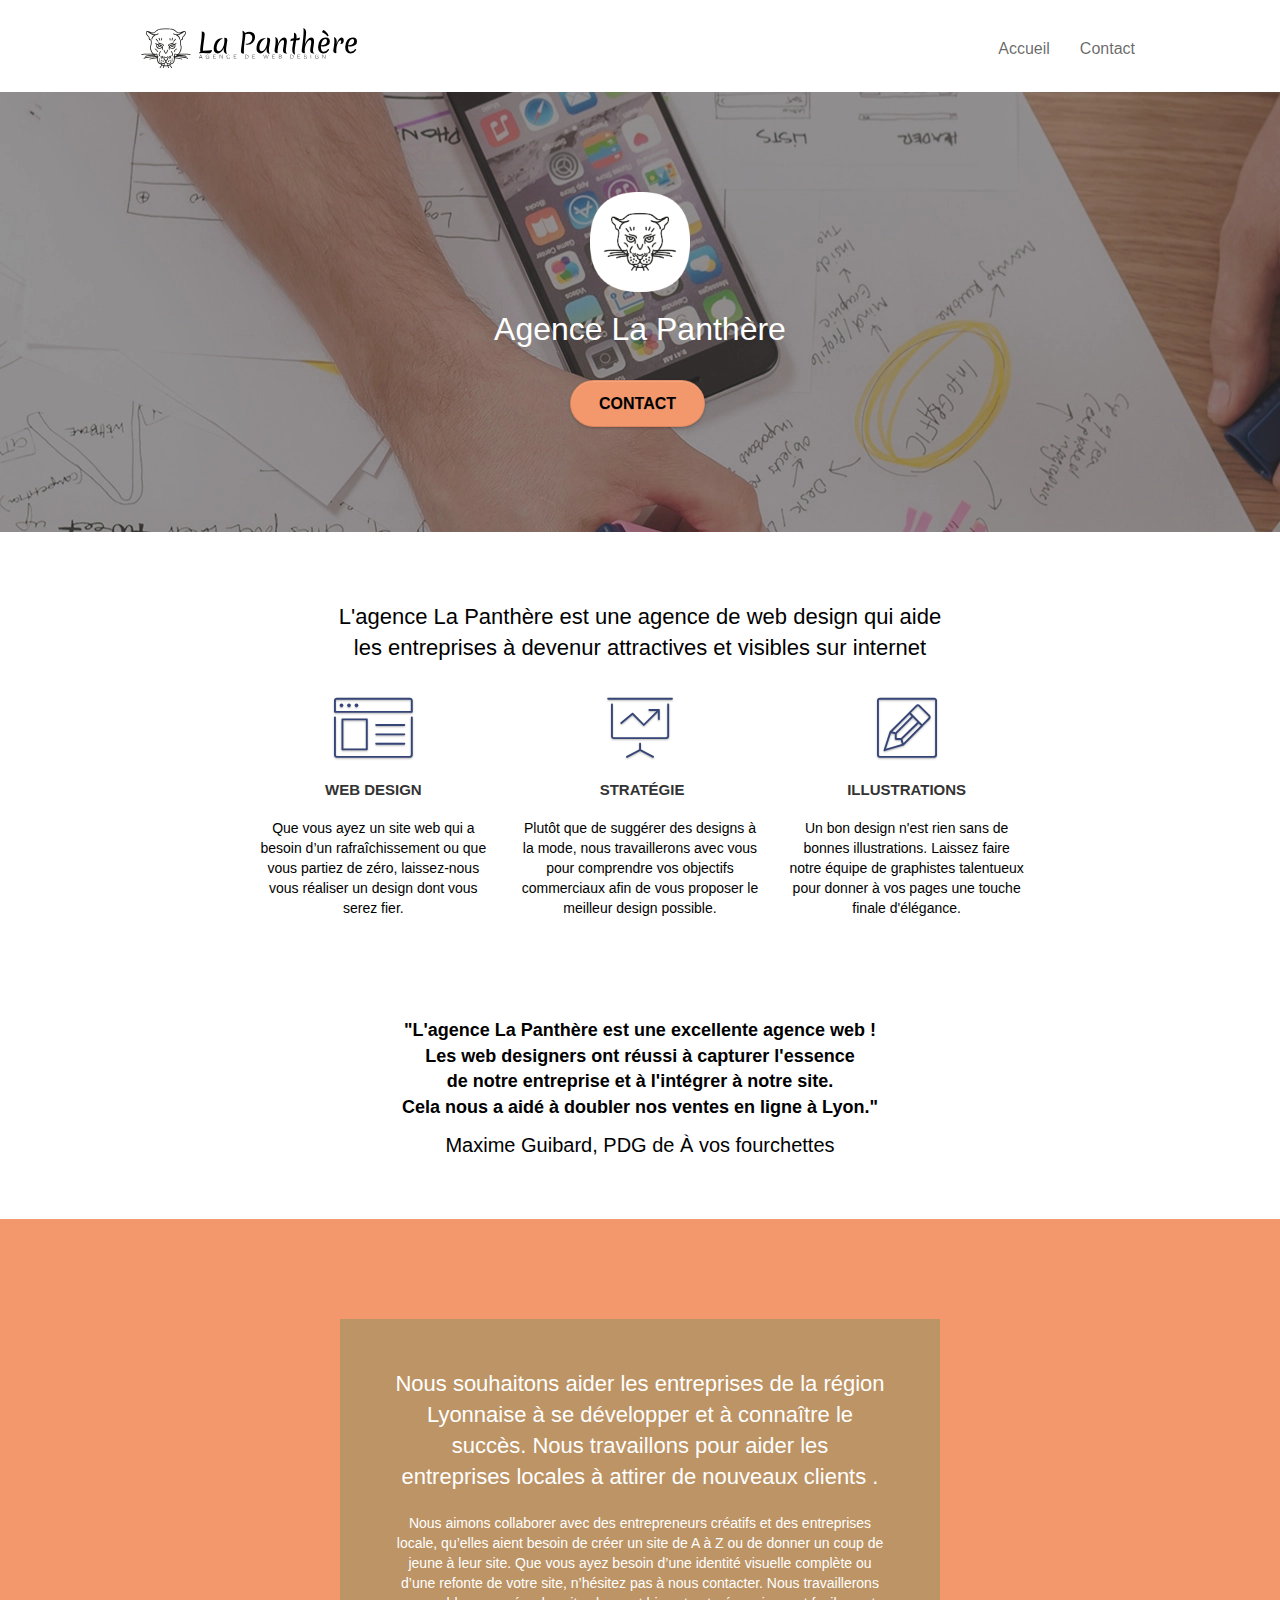
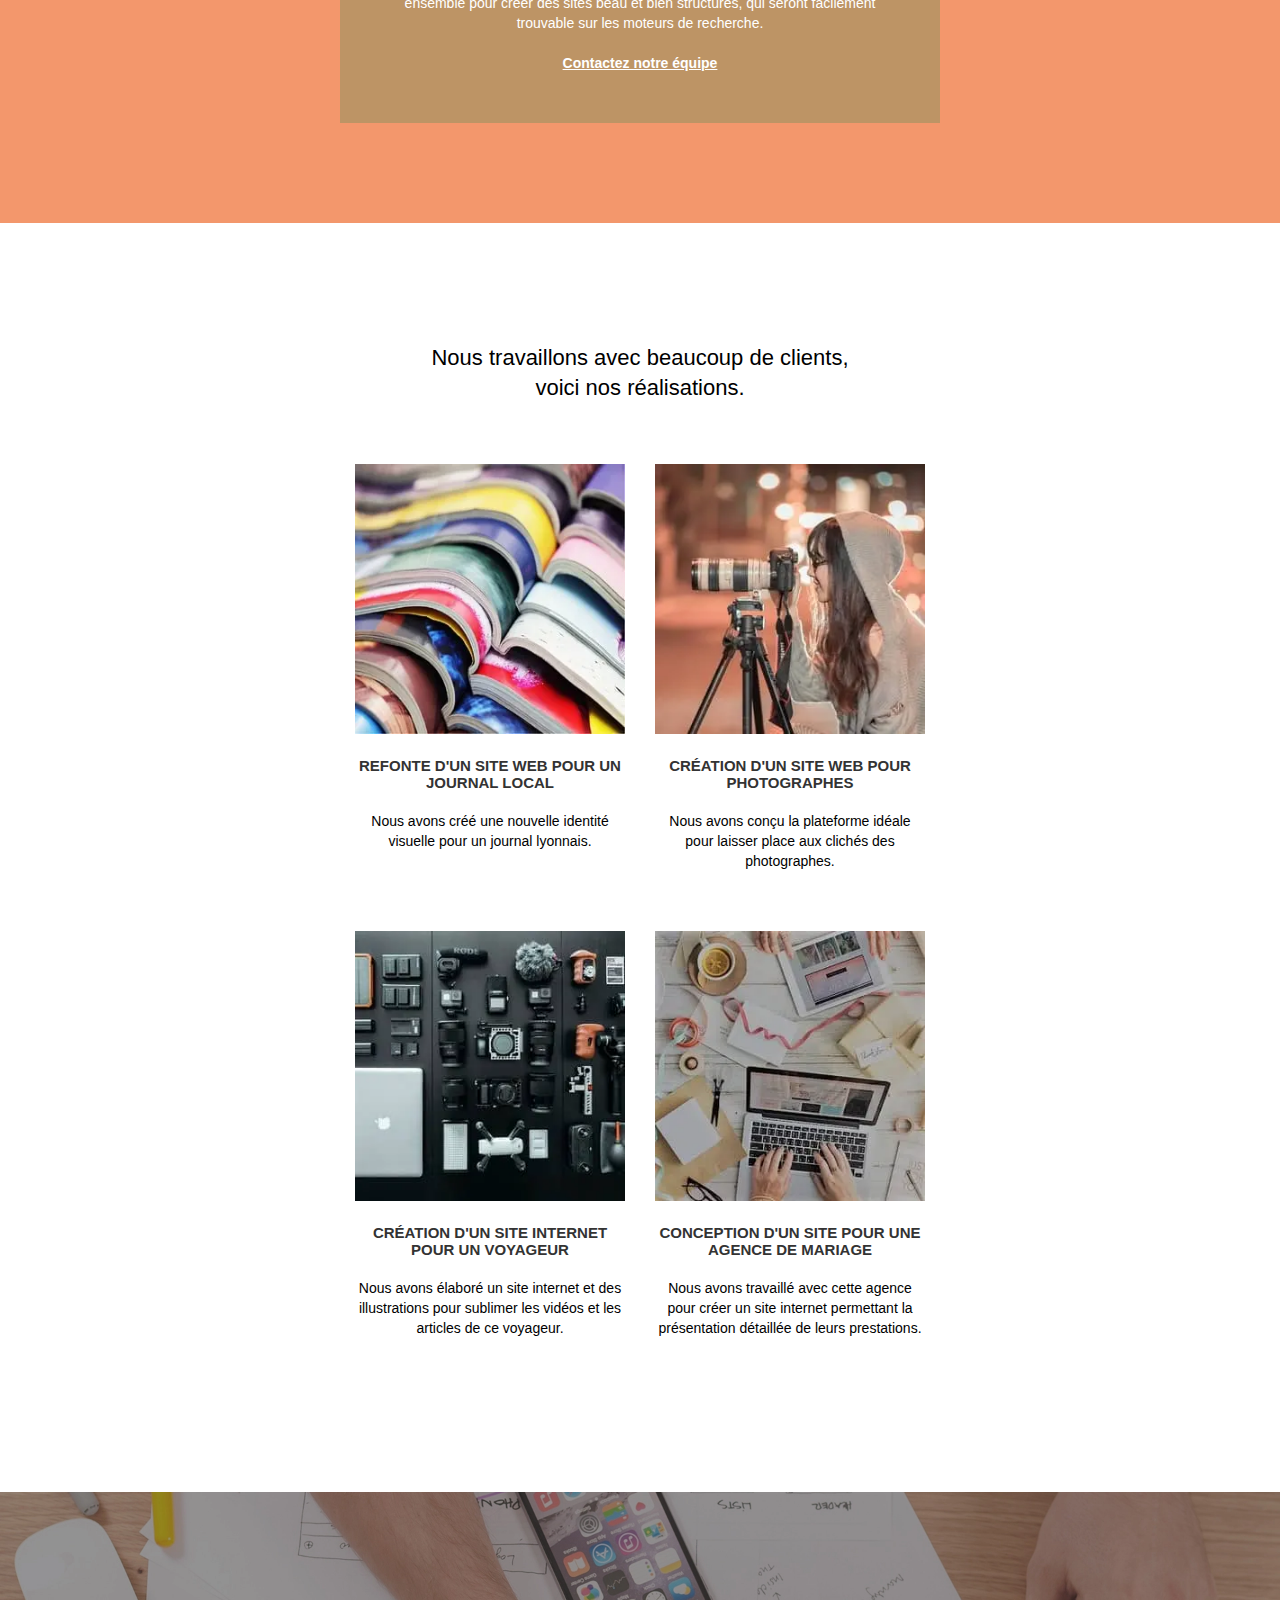
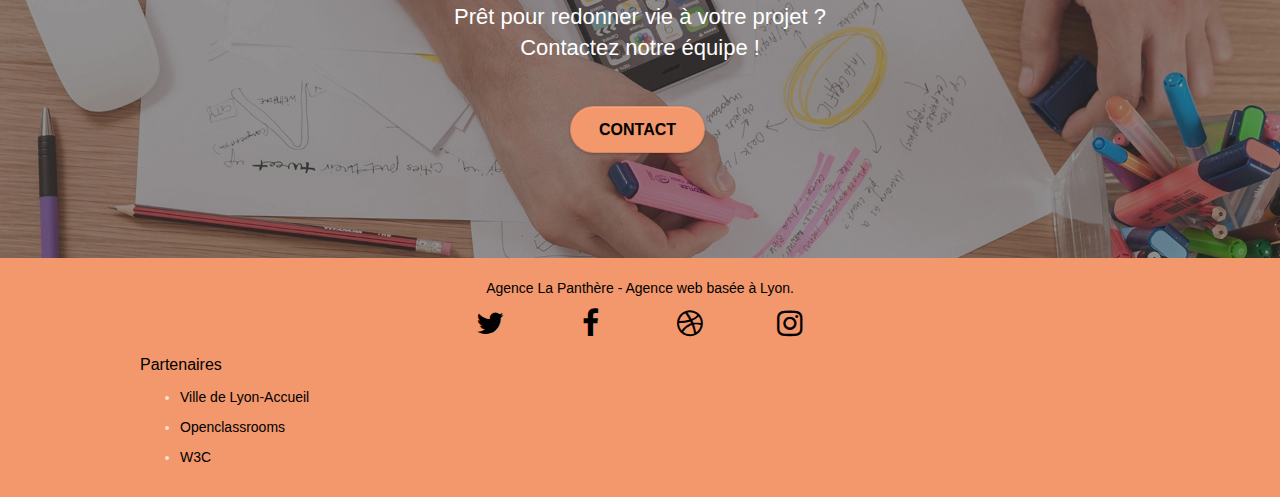
<file: index.html>
<!doctype html>
<html lang="fr">

<head>
	<meta charset="utf-8">
	<meta name="robots" content="index, follow">
	<meta name="description" content="La Panthère est la meilleur agence de web design basée sur Lyon!
	De la création de A a Z au design ou alors pour donner un coup de jeune à votre site web.
	N'attendez plus, contactez notre equipe!">
	<meta name="viewport" content="width=device-width, initial-scale=1.0, viewport-fit=cover">

	<link rel="canonical" href="https://remybreton.github.io/La-panthere/index.html">
	<link rel="shortcut icon" type="image/png" href="favicon.jpg">
	<link rel="stylesheet" type="text/css" href="css/bootstrap-minifier.css">
	<noscript><link rel="stylesheet" href="css/bootstrap-minifier.css"></noscript>
	<link rel="stylesheet" type="text/css" href="css/font-awesome-minifier.css">
	<link rel="stylesheet" type="text/css" href="style.css">
	<link rel="stylesheet" type="text/css" href="css/et-line-minifier.css">


	<script src="js/jquery-2.1.0-minifier.js" defer></script>
	<script src="js/boostrap-minifier.js" defer></script>
	<script src="js/block-minifier.js" defer></script>
	<script src="js/jquery.touchSwpie-minifier.js" defer></script>
	<script src="js/gmaps-minifier.js" defer></script>

	<title>La Panthère - Agence de web design</title>


	<!-- Analytics -->

	<!-- Analytics END -->

</head>

<body>
	<!-- Principal conteneur -->
	<main class="page-container">

		<!-- bloc-0 -->
		<header class="bloc bgc-white l-bloc " id="bloc-0">
			<div class="container bloc-sm">

				<nav class="navbar row">
					<div class="navbar-header">
						<a class="navbar-brand" href="index.html">
							<img src="img/agence-la-panthere-monochrome.svg" alt="logo La Panthère" height="40"
								width="216">
						</a>
						<button id="nav-toggle" type="button" class="ui-navbar-toggle navbar-toggle"
							data-toggle="collapse" data-target=".navbar-1">
							<span class="sr-only">Toggle navigation</span><span class="icon-bar"></span><span
								class="icon-bar"></span><span class="icon-bar"></span>
						</button>
					</div>
					<div class="collapse navbar-collapse navbar-1 special-dropdown-nav">
						<ul class="site-navigation nav navbar-nav">
							<li>
								<a href="index.html">Accueil</a>
							</li>
							<li>
								<a href="contact.html">Contact</a>
							</li>
						</ul>
					</div>
				</nav>
			</div>
		</header>
		<!-- bloc-0 END -->

		<!-- bloc-1-presentation -->
		<section class="bloc bgc-dark-slate-blue bg-banniere d-bloc bg-t-edge bloc-bg-texture texture-paper b-parallax"
			id="bloc-1-hero">
			<div class="container bloc-lg">
				<div class="row tight-width-whitespace">
					<div class="col-sm-12">
						<img src="img/logo.webp" class="center-block image-resize-mode" width="100" height="100"
							alt="Logo La Panthère">
						<h1 class="text-center hero-bloc-text tc-white ">
							Agence La Panthère
						</h1>
						<form action="contact.html" class="text-center">
							<input type="submit" value="Contact"
								class="btn btn-lg btn-clean btn-rd cta-hero btn-atomic-tangerine" id="cta-hero">
						</form>
					</div>
				</div>
			</div>
		</section>
		<!-- bloc-1-presentation END -->

		<!-- bloc-2-services -->
		<section class="bloc bgc-white l-bloc" id="bloc-2-services">
			<div class="container bloc-md">
				<div class="row">
					<div class="col-sm-12 text-center">
						<h2>L'agence La Panthère est une agence de web design qui aide <br>les entreprises à devenur
							attractives et visibles sur internet</h2>
					</div>
				</div>
				<div class="row voffset-lg med-width-whitespace">
					<div class="col-sm-4">
						<div class="text-center">
							<span class="et-icon-browser sm-shadow icon-dark-slate-blue icons icon-lg"></span>
						</div>
						<h3 class="mg-md text-center">
							Web design
						</h3>
						<p class="text-center ">
							Que vous ayez un site web qui a besoin d&rsquo;un rafraîchissement ou que vous partiez de
							zéro, laissez-nous vous réaliser un design dont vous serez fier.
						</p>
					</div>
					<div class="col-sm-4">
						<div class="text-center">
							<span class="et-icon-presentation sm-shadow icon-dark-slate-blue icons icon-lg"></span>
						</div>
						<h3 class="mg-md text-center">
							&nbsp;Stratégie
						</h3>
						<p class="text-center ">
							Plutôt que de suggérer des designs à la mode, nous travaillerons avec vous pour comprendre
							vos objectifs commerciaux afin de vous proposer le meilleur design possible.<br>
						</p>
					</div>
					<div class="col-sm-4">
						<div class="text-center">
							<span class="et-icon-edit sm-shadow icon-dark-slate-blue icons icon-lg"></span>
						</div>
						<h3 class="mg-md text-center">
							Illustrations
						</h3>
						<p class="text-center ">
							Un bon design n'est rien sans de bonnes illustrations. Laissez faire notre équipe de
							graphistes talentueux pour donner à vos pages une touche finale d'élégance.
						</p>
					</div>
				</div>
				<div class="row voffset-lg voffset">
					<div class="col-xs-12 col-md-8 col-md-offset-2 text-center">
						<blockquote>
							<p>"L'agence La Panthère est une excellente agence web ! <br> Les web designers ont réussi à
								capturer l'essence
								<br> de notre entreprise et à l'intégrer à notre site.<br> Cela nous a aidé à doubler
								nos
								ventes en ligne à Lyon."
							</p>
						</blockquote>
						<p class="quote-name">Maxime Guibard, PDG de À vos fourchettes
						</p>
					</div>
				</div>
			</div>
		</section>
		<!-- bloc-2-services END -->

		<!-- bloc-3-what-i-do -->
		<section
			class="bloc tc-white bgc-atomic-tangerine bg-presentation d-bloc bloc-bg-texture texture-paper b-parallax"
			id="bloc-3-what-i-do">
			<div class="container bloc-lg">
				<div class="row tight-width-whitespace black-background">
					<div class="col-sm-12">
						<h2 class="mg-md text-center tc-white">
							Nous souhaitons aider les entreprises de la région Lyonnaise à se développer et à connaître
							le succès. Nous travaillons pour aider les entreprises locales à attirer de nouveaux clients
							.<br>
						</h2>
						<p class="text-center white">
							Nous aimons collaborer avec des entrepreneurs créatifs et des entreprises locale, qu’elles
							aient besoin de créer un site de A à Z ou de donner un coup de jeune à leur site. Que vous
							ayez besoin d’une identité visuelle complète ou d’une refonte de votre site, n’hésitez pas à
							nous contacter. Nous travaillerons ensemble pour créer des sites beau et bien structurés,
							qui seront facilement trouvable sur les moteurs de recherche. <br><br>
							<a class="ltc-white bold-link" href="contact.html">Contactez notre équipe</a><br>
						</p>
					</div>
				</div>
			</div>
		</section>
		<!-- bloc-3-what-i-do END -->

		<!-- bloc-4-portfolio -->
		<section class="bloc bgc-white bg-lines-h2-bg bg-repeat l-bloc" id="bloc-4-portfolio">
			<div class="container bloc-lg">
				<div class="row">
					<div class="col-sm-12 text-center">
						<h2>Nous travaillons avec beaucoup de clients, <br>voici nos réalisations.</h2>
					</div>
				</div>
				<div class="row tight-width-whitespace portfolio-row">
					<div class="col-sm-6 center">
						<a href="#" data-lightbox="img/1.webp" data-gallery-id="gallery-1"
							data-caption="Refonte d'un site web pour un journal local" data-frame="snapshot-lb">
							<img src="img/1.webp" width="270" height="270"
								alt="paris web design logo agence web meilleure agence et refonte site web journal"
								class="img-responsive portfolio-thumb">
						</a>
						<h3 class="mg-md text-center">
							Refonte d'un site web pour un journal local
						</h3>
						<p class="text-center">
							Nous avons créé une nouvelle identité visuelle pour un journal lyonnais.
						</p>
					</div>
					<div class="col-sm-6 center">
						<a href="#" data-lightbox="img/2.webp" data-gallery-id="gallery-1"
							data-caption="Création d'un site web pour photographes" data-frame="snapshot-lb">
							<img src="img/2.webp" width="270" height="270" class="img-responsive portfolio-thumb"
								alt="paris web design logo agence web meilleure agence, Création d'un site web pour photographes">
						</a>
						<h3 class="mg-md text-center">
							Création d'un site web pour photographes
						</h3>
						<p class="text-center">
							Nous avons conçu la plateforme idéale pour laisser place aux clichés des photographes.
						</p>
					</div>
				</div>
				<div class="row tight-width-whitespace portfolio-row">
					<div class="col-sm-6 center">
						<a href="#" data-lightbox="img/3.webp" data-gallery-id="gallery-1"
							data-caption="Création d'un site internet pour un voyageur" data-frame="snapshot-lb">
							<img src="img/3.webp" width="270" height="270" class="img-responsive portfolio-thumb"
								alt="paris web design logo agence web meilleure agence, Création d'un site web pour voyageur">
						</a>
						<h3 class="mg-md text-center">
							Création d'un site internet pour un voyageur
						</h3>
						<p class="text-center">
							Nous avons élaboré un site internet et des illustrations pour sublimer les vidéos et les
							articles de ce voyageur.
						</p>
					</div>
					<div class="col-sm-6 center">
						<a href="#" data-lightbox="img/4.webp" data-gallery-id="gallery-1"
							data-caption="Conception d'un site pour une agence de mariage" data-frame="snapshot-lb">
							<img src="img/4.webp" width="270" height="270" class="img-responsive portfolio-thumb"
								alt="paris web design logo agence web meilleure agence, Création d'un site web pour agence de mariage">
						</a>
						<h3 class="mg-md text-center">
							Conception d'un site pour une agence de mariage
						</h3>
						<p class="text-center">
							Nous avons travaillé avec cette agence pour créer un site internet permettant la
							présentation détaillée de leurs prestations.
						</p>
					</div>
				</div>
			</div>
		</section>
		<!-- bloc-4-portfolio END -->

		<!-- bloc-5-cta -->
		<section class="bloc bgc-dark-slate-blue bg-banniere d-bloc bloc-bg-texture texture-paper" id="bloc-5-cta">
			<div class="container bloc-lg">
				<div class="row">
					<h2 class="mg-md text-center tc-white">
						Prêt pour redonner vie à votre projet ?<br>Contactez notre équipe !
					</h2>
					<div class="col-sm-12 text-center">
						<a href="contact.html"
							class="btn btn-atomic-tangerine btn-clean btn-rd btn-lg cta-hero">Contact</a>
					</div>
				</div>
			</div>
		</section>
		<!-- bloc-5-cta END -->

		<!-- Footer - bloc-8 -->
		<footer class="bloc bgc-atomic-tangerine d-bloc" id="bloc-8">
			<div class="container bloc-sm">
				<div class="row">
					<div class="col-sm-12">
						<p class="text-center black">
							Agence La Panthère - Agence web basée à Lyon.<br>
						</p>
						<div class="row row-no-gutters social">
							<div class="col-sm-3">
								<div class="text-center">
									<a class="social" href="index.html" aria-label="twitter">
										<span class="fa fa-twitter icon-md">

										</span>
									</a>
								</div>
							</div>
							<div class="col-sm-3">
								<div class="text-center">
									<a class="social" href="index.html" aria-label="facebook">
										<span class="fa fa-facebook icon-md">
										</span>
									</a>
								</div>
							</div>
							<div class="col-sm-3">
								<div class="text-center">
									<a class="social" href="index.html" aria-label="dribbble">
										<span class="fa fa-dribbble icon-md"></span>
									</a>
								</div>
							</div>
							<div class="col-sm-3">
								<div class="text-center">
									<a class="social" href="index.html" aria-label="instagram">
										<span class="fa fa-instagram icon-md">

										</span>
									</a>
								</div>
							</div>
						</div>
						<div class="row">
							<div class="col-sm-4">
								<span>Partenaires</span>
								<ul>
									<li><a href="https://www.lyon.fr/">Ville de Lyon-Accueil</a></li>
									<li><a href="https://openclassrooms.com/fr/">Openclassrooms</a></li>
									<li><a href="https://www.w3.org/">W3C</a></li>
								</ul>
							</div>
						</div>
					</div>
				</div>
			</div>
		</footer>
		<!-- Footer - bloc-8 END -->

	</main>
	<!-- Principal conteneur END -->


</body>

</html>
</file>
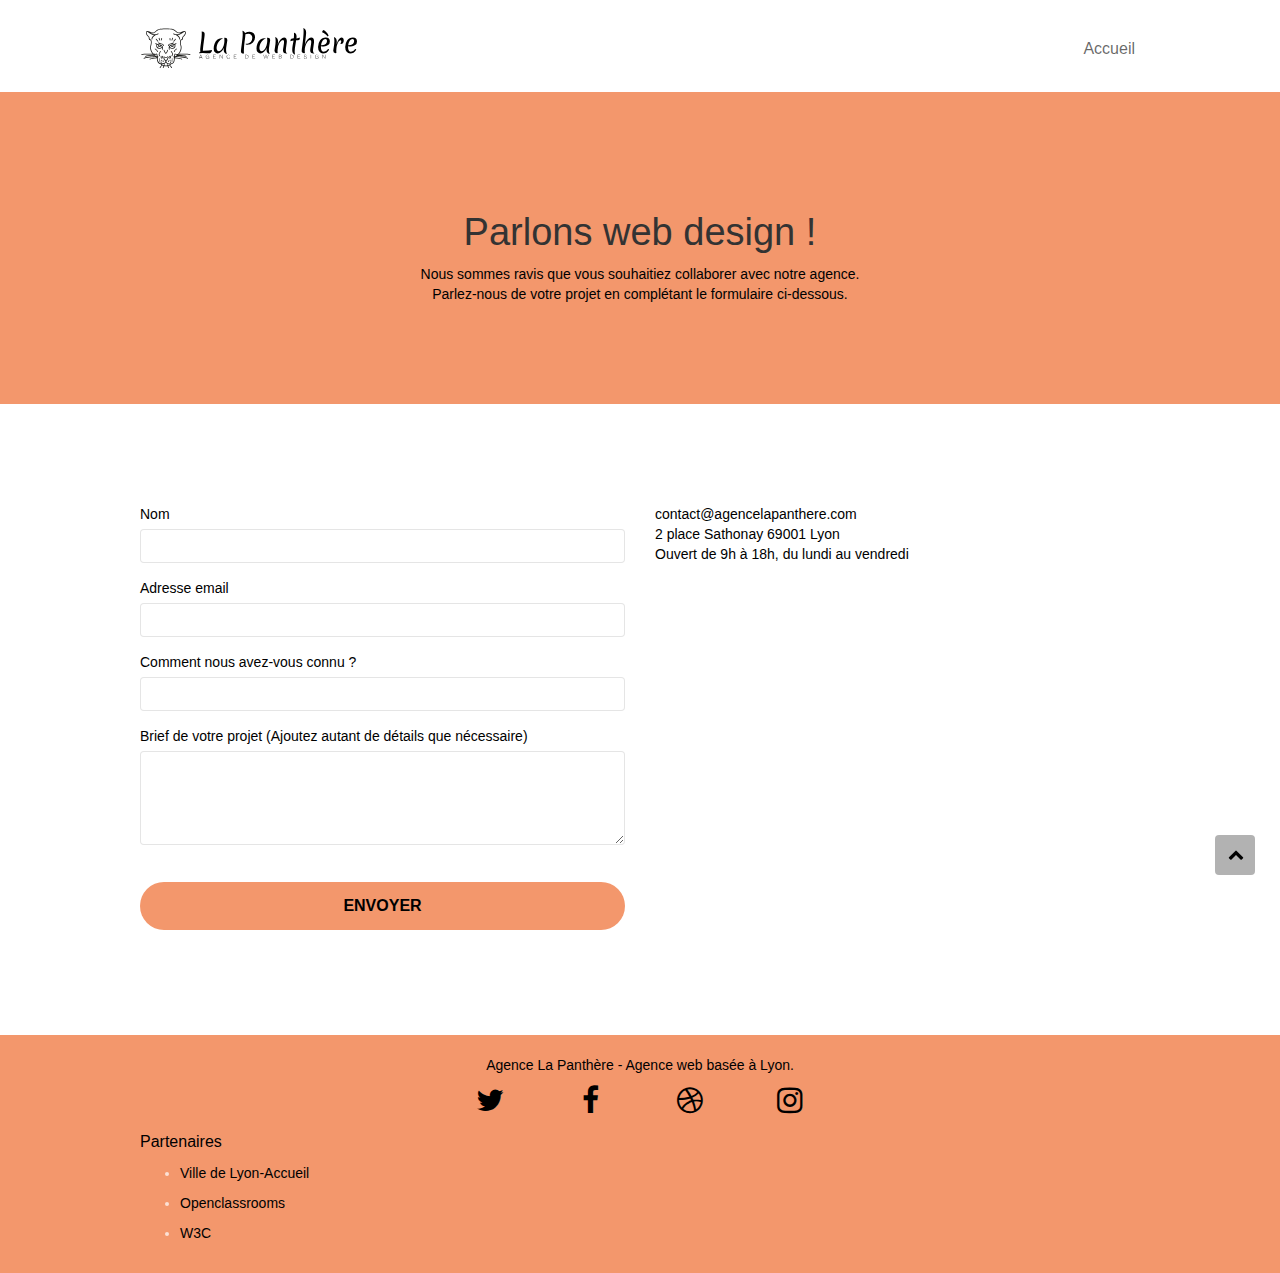
<file: contact.html>
<!doctype html>
<html lang="fr">

<head>
	<meta charset="utf-8">
	<meta name="description" content="La Panthère est la meilleur agence de web design basée sur Lyon!
	De la création de A a Z au design ou alors pour donner un coup de jeune à votre site web.">
	<meta name="viewport" content="width=device-width, initial-scale=1.0, viewport-fit=cover">
	<link rel="shortcut icon" type="image/png" href="favicon.jpg">

	<link rel="canonical" href="https://remybreton.github.io/La-panthere/contact.html">
	<link rel="stylesheet" type="text/css" href="css/bootstrap-minifier.css">
	<link rel="stylesheet" type="text/css" href="css/font-awesome-minifier.css">
	<link rel="stylesheet" type="text/css" href="style.css">
	<link rel="stylesheet" type="text/css" href="css/et-line-minifier.css">


	<script src="js/jquery-2.1.0-minifier.js" defer></script>
	<script src="js/boostrap-minifier.js" defer></script>
	<script src="js/block-minifier.js" defer></script>
	<script src="js/jqbootstrapValidation-minifier.js" defer></script>
	<script src="js/formHandler-minifier.js" defer></script>

	<title>La Panthère - Contact</title>


	<!-- Analytics -->

	<!-- Analytics END -->

</head>

<body>
	<!-- Principal conteneur -->
	<div class="page-container">

		<!-- bloc-0 -->
		<header class="bloc bgc-white l-bloc " id="bloc-0">
			<div class="container bloc-sm">
				<nav class="navbar row">
					<div class="navbar-header">
						<a class="navbar-brand" href="index.html">
							<img src="img/agence-la-panthere-monochrome.svg" alt="atlanta web design logo" height="40"
								width="216">
						</a>
						<button id="nav-toggle" type="button" class="ui-navbar-toggle navbar-toggle"
							data-toggle="collapse" data-target=".navbar-1">
							<span class="sr-only">Toggle navigation</span><span class="icon-bar"></span><span
								class="icon-bar"></span><span class="icon-bar"></span>
						</button>
					</div>
					<div class="collapse navbar-collapse navbar-1 special-dropdown-nav">
						<ul class="site-navigation nav navbar-nav">
							<li>
								<a href="index.html">Accueil</a>
							</li>
						</ul>
					</div>
				</nav>
			</div>
		</header>
		<!-- bloc-0 END -->

		<!-- bloc-6 -->
		<section class="bloc bg-dots-bg bg-repeat bgc-atomic-tangerine d-bloc bloc-bg-texture texture-paper"
			id="bloc-6">
			<div class="container bloc-lg">
				<div class="row">
					<div class="col-sm-12">
						<h1 class="text-center hero-bloc-text black">
							Parlons web design !
						</h1>
						<p class="text-center mg-lg tight-width-whitespace black">
							Nous sommes ravis que vous souhaitiez collaborer avec notre agence.<br>
							Parlez-nous de votre projet en complétant le formulaire ci-dessous.
						</p>
					</div>
				</div>
			</div>
		</section>
		<!-- bloc-6 END -->

		<!-- bloc-7 -->
		<main class="bloc bgc-white l-bloc" id="bloc-7">
			<div class="container bloc-lg">
				<div class="row">
					<div class="col-sm-6">
						<form action="includes/form_1.php" id="form_1" novalidate method="post">
							<div class="form-group">
								<label for="name">
									Nom
								</label>
								<input id="name" class="form-control" required>
							</div>
							<div class="form-group">
								<label for="email">
									Adresse email
								</label>
								<input id="email" class="form-control" type="email" required>
							</div>
							<div class="form-group">
								<label for="Comment-nous-avez-vous-connu">
									Comment nous avez-vous connu ?
								</label>
								<input class="form-control" type="text" required id="Comment-nous-avez-vous-connu">
							</div>
							<div class="form-group">
								<label for="message">
									Brief de votre projet (Ajoutez autant de détails que nécessaire)<br>
								</label><textarea id="message" class="form-control" rows="4" cols="50"
									required></textarea>
							</div>
							<button class="bloc-button btn btn-lg btn-block cta-hero btn-atomic-tangerine"
								type="submit">
								Envoyer
							</button>
						</form>
					</div>
					<div class="col-sm-6">
						<p>
							contact@agencelapanthere.com<br>2 place Sathonay 69001 Lyon<br>Ouvert de 9h à 18h, du lundi
							au vendredi<br>
						</p>
					</div>
				</div>
			</div>
		</main>
		<!-- bloc-7 END -->

		<!-- ScrollToTop Button -->
		<button class="bloc-button btn btn-d scrollToTop Top" onclick="scrollToTarget('1')" aria-label="RetournTop">
			<span class="fa fa-chevron-up">
			</span>
		</button>
		<!-- ScrollToTop Button END-->


		<!-- Footer - bloc-8 -->
		<footer class="bloc bgc-atomic-tangerine d-bloc" id="bloc-8">
			<div class="container bloc-sm">
				<div class="row">
					<div class="col-sm-12">
						<p class="text-center black">
							Agence La Panthère - Agence web basée à Lyon.<br>
						</p>
						<div class="row row-no-gutters social">
							<div class="col-sm-3">
								<div class="text-center">
									<a class="social" href="index.html" aria-label="twitter"><span
											class="fa fa-twitter icon-md"></span></a>
								</div>
							</div>
							<div class="col-sm-3">
								<div class="text-center">
									<a class="social" href="index.html" aria-label="facebook"><span
											class="fa fa-facebook icon-md"></span></a>
								</div>
							</div>
							<div class="col-sm-3">
								<div class="text-center">
									<a class="social" href="index.html" aria-label="dribbble"><span
											class="fa fa-dribbble icon-md"></span></a>
								</div>
							</div>
							<div class="col-sm-3">
								<div class="text-center">
									<a class="social" href="index.html" aria-label="instagram"><span
											class="fa fa-instagram icon-md"></span></a>
								</div>
							</div>
						</div>
						<div class="row">
							<div class="col-sm-4">
								<span>Partenaires</span>
								<ul>
									<li><a href="https://www.lyon.fr/">Ville de Lyon-Accueil</a></li>
									<li><a href="https://openclassrooms.com/fr/">Openclassrooms</a></li>
									<li><a href="https://www.w3.org/">W3C</a></li>
								</ul>
							</div>
						</div>
					</div>
				</div>
			</div>
		</footer>
		<!-- Footer - bloc-8 END -->

	</div>
	<!-- Principal conteneur END -->


</body>

</html>
</file>
<file: style.css>
* {
    box-sizing: border-box;
}

body {
    margin: 0;
    padding: 0;
    background: #FFF;
    overflow-x: hidden;
    -webkit-font-smoothing: antialiased;
    -moz-osx-font-smoothing: grayscale;
}

a,
button {
    transition: all .3s ease-in-out; 
    outline: none !important;
}

a:hover {
    color: white;
    cursor: pointer;
}

#page-loading-blocs-notifaction {
    position: fixed;
    top: 0;
    bottom: 0;
    width: 100%;
    z-index: 100000;
    background: #FFFFFF url("img/pageload-spinner.gif") no-repeat center center;
}

blockquote {
    border: none;
    margin-bottom: 0;
}

blockquote p {
    font-size: 18px;
    font-weight: bold;
}

.quote-name {
    font-size: 20px;
}

.bloc {
    width: 100%;
    clear: both;
    background: 50% 50% no-repeat;
    padding: 0 50px;
    -webkit-background-size: cover;
    -moz-background-size: cover;
    -o-background-size: cover;
    background-size: cover;
    position: relative;
}

.bloc .container {
    padding-left: 0;
    padding-right: 0;
}

.bloc-lg {
    padding: 100px 50px;
}

.bloc-md {
    padding: 50px;
}

.bloc-sm {
    padding: 20px 50px;
}

.bg-center,
.bg-l-edge,
.bg-r-edge,
.bg-t-edge,
.bg-b-edge,
.bg-tl-edge,
.bg-bl-edge,
.bg-tr-edge,
.bg-br-edge,
.bg-repeat {
    -webkit-background-size: auto !important;
    -moz-background-size: auto !important;
    -o-background-size: auto !important;
    background-size: auto !important;
}

.bg-repeat {
    background: repeat;
}

.bg-t-edge {
    background: top no-repeat;
}

.bloc-bg-texture::before {
    content: "";
    background-size: 2px 2px;
    position: absolute;
    top: 0;
    bottom: 0;
    left: 0;
    right: 0;
}

.b-parallax {
    background-attachment: fixed;
}

.d-bloc {
    color: rgba(255, 255, 255, .7);
}

.d-bloc button:hover {
    color: rgba(255, 255, 255, .9);
}

.d-bloc .icon-round,
.d-bloc .icon-square,
.d-bloc .icon-rounded,
.d-bloc .icon-semi-rounded-a,
.d-bloc .icon-semi-rounded-b {
    border-color: rgba(255, 255, 255, .9);
}

.d-bloc .divider-h span {
    border-color: rgba(255, 255, 255, .2);
}

.d-bloc .a-btn,
.d-bloc .navbar a,
.d-bloc .navbar-brand,
.d-bloc a .icon-sm,
.d-bloc a .icon-md,
.d-bloc a .icon-lg,
.d-bloc a .icon-xl,
.d-bloc h1 a,
.d-bloc h2 a,
.d-bloc h3 a,
.d-bloc h4 a,
.d-bloc h5 a,
.d-bloc h6 a,
.d-bloc p a {
    color: black;
}

.d-bloc .a-btn:hover,
.d-bloc .navbar a:hover,
.d-bloc .navbar-brand:hover,
.d-bloc a:hover .icon-sm,
.d-bloc a:hover .icon-md,
.d-bloc a:hover .icon-lg,
.d-bloc a:hover .icon-xl,
.d-bloc h1 a:hover,
.d-bloc h2 a:hover,
.d-bloc h3 a:hover,
.d-bloc h4 a:hover,
.d-bloc h5 a:hover,
.d-bloc h6 a:hover,
.d-bloc p a:hover {
    color: white;
}

.d-bloc .navbar-toggle .icon-bar {
    background: rgba(255, 255, 255, 1);
}

.d-bloc .btn-wire,
.d-bloc .btn-wire:hover {
    color: rgba(255, 255, 255, 1);
    border-color: rgba(255, 255, 255, 1);
}

.d-bloc .panel {
    color: rgba(0, 0, 0, .5);
}

.d-bloc .panel button:hover {
    color: rgba(0, 0, 0, .7);
}

.d-bloc .panel icon {
    border-color: rgba(0, 0, 0, .7);
}

.d-bloc .panel .divider-h span {
    border-color: rgba(0, 0, 0, .1);
}

.d-bloc .panel .a-btn {
    color: rgba(0, 0, 0, .6);
}

.d-bloc .panel .a-btn:hover {
    color: rgba(0, 0, 0, 1);
}

.d-bloc .panel .btn-wire,
.d-bloc .panel .btn-wire:hover {
    color: rgba(0, 0, 0, .7);
    border-color: rgba(0, 0, 0, .3);
}

.d-bloc .panel,
.l-bloc {
    color: rgba(0, 0, 0, .5);
}

.d-bloc .panel button:hover,
.l-bloc button:hover {
    color: rgba(0, 0, 0, .7);
}

.l-bloc .icon-round,
.l-bloc .icon-square,
.l-bloc .icon-rounded,
.l-bloc .icon-semi-rounded-a,
.l-bloc .icon-semi-rounded-b {
    border-color: rgba(0, 0, 0, .7);
}

.d-bloc .panel .divider-h span,
.l-bloc .divider-h span {
    border-color: rgba(0, 0, 0, .1);
}

.d-bloc .panel .a-btn,
.l-bloc .a-btn,
.l-bloc .navbar a,
.l-bloc .navbar-brand,
.l-bloc a .icon-sm,
.l-bloc a .icon-md,
.l-bloc a .icon-lg,
.l-bloc a .icon-xl,
.l-bloc h1 a,
.l-bloc h2 a,
.l-bloc h3 a,
.l-bloc h4 a,
.l-bloc h5 a,
.l-bloc h6 a,
.l-bloc p a {
    color: rgba(0, 0, 0, .6);
}

.d-bloc .panel .a-btn:hover,
.l-bloc .a-btn:hover,
.l-bloc .navbar a:hover,
.l-bloc .navbar-brand:hover,
.l-bloc a:hover .icon-sm,
.l-bloc a:hover .icon-md,
.l-bloc a:hover .icon-lg,
.l-bloc a:hover .icon-xl,
.l-bloc h1 a:hover,
.l-bloc h2 a:hover,
.l-bloc h3 a:hover,
.l-bloc h4 a:hover,
.l-bloc h5 a:hover,
.l-bloc h6 a:hover,
.l-bloc p a:hover {
    color: rgba(0, 0, 0, 1);
}

.l-bloc .navbar-toggle .icon-bar {
    color: rgba(0, 0, 0, .6);
}

.d-bloc .panel .btn-wire,
.d-bloc .panel .btn-wire:hover,
.l-bloc .btn-wire,
.l-bloc .btn-wire:hover {
    color: rgba(0, 0, 0, .7);
    border-color: rgba(0, 0, 0, .3);
}

.voffset {
    margin-top: 30px;
}

.voffset-lg {
    margin-top: 80px;
}

.row-no-gutters {
    margin-right: 0;
    margin-left: 0;
}

.row.row-no-gutters>[class^="col-"],
.row.row-no-gutters>[class*=" col-"] {
    padding-right: 0;
    padding-left: 0;
}

.col-sm-4 span {
    color: black;
    font-size: 16px;
}

.col-sm-4 li {
    margin-top: 10px;
}

#bloc-1-hero h1 {
    font-size: 32px;
}

.navbar {
    margin-bottom: 0;
    z-index: 1;
}

.navbar-brand {
    height: auto;
    padding: 3px 15px;
    font-size: 25px;
    font-weight: normal;
    font-weight: 600;
    line-height: 44px;
}

.navbar-brand img {
    max-height: 200px;
    margin: 0 5px 0 0;
    display: inline;
}

.navbar-brand img[src$=svg] {
    min-width: 100px;
}

.nav-center .navbar-brand img {
    margin: 0;
}

.navbar .nav {
    padding-top: 2px;
    margin-right: -16px;
    float: right;
    z-index: 1;
}

.nav>li {
    float: left;
    margin-top: 4px;
    font-size: 16px;
}

.navbar-nav .open .dropdown-menu>li>a {
    text-align: inherit;
}

a:hover {
    text-decoration: none;
}

.nav>li a:hover,
.nav>li a:focus {
    background: transparent;
    text-decoration: underline;
}

footer li a:hover {
    text-decoration: underline;
}

.navbar-toggle {
    margin: 10px 10px 0 0;
    border: 0px;
}

.navbar-toggle:hover {
    background: transparent !important;
}

.navbar-toggle .icon-bar {
    background-color: rgba(0, 0, 0, .5);
    width: 26px;
}

.nav-invert .navbar .nav {
    float: left;
}

.nav-invert .navbar-header,
.nav-invert .navbar-brand {
    float: right;
    position: relative;
    z-index: 2;
}

@media (min-width: 768px) {
    .site-navigation {
        position: absolute;
        top: 50%;
        right: 20px;
        transform: translate(0, -50%);
        -webkit-transform: translateY(-50%);
    }

    .nav>li .dropdown-menu a,
    .nav>li .dropdown-menu a:hover {
        color: #484848;
    }

    .nav-invert .site-navigation {
        left: 0;
        right: 0;
    }

    .nav-center {
        text-align: center;
    }

    .nav-center .navbar-header {
        width: 100%;
    }

    .nav-center .navbar-header,
    .nav-center .navbar-brand,
    .nav-center .nav>li {
        float: none;
        display: inline-block;
    }

    .nav-center .site-navigation {
        position: relative;
        width: 100%;
        right: 0;
        margin-right: 0px;
        margin-top: 20px;
    }

    .nav-center.mini-nav .navbar-toggle {
        float: none;
        margin: 10px auto 0;
    }
}

.nav>li>.dropdown a {
    background: none !important;
    display: block;
    padding: 14px 15px;
}

nav .caret {
    margin: 0 5px;
}

.dropdown-menu .dropdown-menu {
    top: -8px;
    left: 100%;
}

.dropdown-menu .dropmenu-flow-right {
    top: 100%;
    left: 0;
    margin-left: -1px;
    border-top-left-radius: 0;
    border-top-right-radius: 0;
}

.dropdown-menu .dropdown span {
    border: 4px solid black;
    border-top-color: transparent;
    border-right-color: transparent;
    border-bottom-color: transparent;
    margin: 6px -5px 0 0 !important;
    float: right;
}

.mg-md {
    margin-top: 10px;
    margin-bottom: 20px;
}

.mg-lg {
    margin-top: 10px;
    margin-bottom: 40px;
}

.btn {
    margin: 0 5px 5px 0;
}

.btn.pull-right {
    margin: 0 0 5px 5px;
}

.btn-d,
.btn-d:hover {
    color: #FFF;
    background: rgba(0, 0, 0, .3);
}

button {
    outline: none !important;
}

.btn-rd {
    border-radius: 40px;
}

.btn-clean {
    border: 1px solid rgba(0, 0, 0, .08);
    border-bottom-color: rgba(0, 0, 0, .1);
    text-shadow: 0 1px 0 rgba(0, 0, 1, .1);
    box-shadow: 0 1px 3px rgba(0, 0, 1, .25), inset 0 1px 0 0 rgba(255, 255, 255, .15);
}

.icon-md {
    font-size: 30px !important;
}

.icon-lg {
    font-size: 60px !important;
}

.sm-shadow {
    text-shadow: 0 1px 2px rgba(0, 0, 0, .3);
}

.panel-sq,
.panel-sq .panel-heading,
.panel-sq .panel-footer {
    border-radius: 0;
}

.panel-rd {
    border-radius: 30px;
}

.panel-rd .panel-heading {
    border-radius: 29px 29px 0 0;
}

.panel-rd .panel-footer {
    border-radius: 0 0 29px 29px;
}

.form-control {
    border-color: rgba(0, 0, 0, .1);
    box-shadow: none;
}

.scrollToTop {
    width: 40px;
    height: 40px;
    position: fixed;
    bottom: 20px;
    right: 20px;
    opacity: 0;
    z-index: 500;
    transition: all .3s ease-in-out;
}

.Top {
    opacity: 1;
    font-size: 16px;
}

a[data-lightbox] {
    position: relative;
    display: block;
    text-align: center;
}

a[data-lightbox]:hover::before {
    content: "+";
    font-family: "HelveticaNeue-Light", "Helvetica Neue Light", "Helvetica Neue", Helvetica, Arial;
    font-size: 32px;
    width: 50px;
    height: 50px;
    margin-left: -25px;
    border-radius: 50%;
    background: rgba(0, 0, 0, .6);
    color: #FFF;
    font-weight: 100;
    z-index: 1;
    position: absolute;
    top: 50%;
    transform: translateY(-50%);
    -webkit-transform: translateY(-50%);
}

a[data-lightbox]:hover img {
    opacity: 0.6;
    -webkit-animation-fill-mode: none;
    animation-fill-mode: none;
}

#lightbox-modal {
    display: flex;
    align-items: center;
}

#lightbox-modal .modal-dialog {
    width: 90%;
    max-width: 900px;
    margin: 0 auto 0;
}

#lightbox-modal .modal-dialog img {
    max-height: 90vh;
    margin: 0 auto;
}

.lightbox-caption {
    padding: 20px;
    color: #FFF;
    background: rgba(0, 0, 0, .5);
    position: absolute;
    left: 15px;
    right: 15px;
    bottom: 5px;
}

.close-lightbox {
    color: #FFF;
    font-size: 30px;
    position: absolute;
    top: 20px;
    right: 20px;
    z-index: 20;
    background: rgba(0, 0, 0, .5);
    border: none;
    line-height: 30px;
    padding: 0 9px 5px;
    opacity: 0.3;
}

.close-lightbox:hover,
.next-lightbox:hover,
.prev-lightbox:hover {
    opacity: 1.0;
    color: #FFF;
}

.next-lightbox,
.prev-lightbox {
    font-size: 20px;
    color: rgba(255, 255, 255, .9);
    background: rgba(0, 0, 0, .5);
    transition: all .2s ease-in-out;
    position: absolute;
    top: 45%;
    z-index: 1;
    opacity: 0.4;
}

.next-lightbox {
    padding: 6px 8px 1px 13px;
    right: 25px;
}

.prev-lightbox {
    padding: 6px 13px 1px 10px;
    left: 25px;
}

.snapshot-lb .modal-body {
    padding-bottom: 45px;
}

.snapshot-lb .lightbox-caption {
    padding: 0;
    color: rgba(0, 0, 0, .5);
    background: none;
}

h1,
h2,
h3,
h4,
h5,
h6,
p,
label,
.btn,
a {
    font-family: "helvetica";
    font-weight: 400;
    color: black;
}

.container {
    max-width: 1000px;
}

.hero-bloc-text {
    font-size: 38px;
}

.hero-bloc-text-sub {
    font-size: 36px;
}

.statement-bloc-text {
    line-height: 26px;
    font-style: italic;
    font-size: 20px;
    text-align: center;
    font-weight: lighter;
    max-width: 520px;
    margin: auto auto auto auto;
}

p {
    font-size: 14px;
}

.tight-width-whitespace {
    max-width: 600px;
    margin: auto auto auto auto;
}

.h1 {
    font-size: 20px;
    font-family: "Open Sans";
}

.cta-hero {
    margin-top: 22px;
    color: #FFFFFF !important;
    text-transform: uppercase;
    padding: 12px 28px 12px 28px;
    font-size: 16px;
    font-weight: 700;
}

.social {
    max-width: 400px;
    margin: auto auto 8px auto;
    display: flex;
    flex-direction: row;
    justify-content: space-around;
}

h2 {
    font-size: 22px;
    line-height: 1.4em;
}

h3 {
    font-size: 15px;
    text-transform: uppercase;
    font-weight: 700;
    color: #333333 !important;
}

.med-width-whitespace {
    max-width: 800px;
    margin: auto auto auto auto;
    box-shadow: 0px 0px 0px #000000;
}

h1 {
    color: #333333 !important;
}

h4 {
    color: #333333 !important;
}

.icons {
    margin-bottom: 14px;
    margin-top: 24px;
}

.white {
    color: #FFFFFF !important;
}

.black {
    color: black;
}

.portfolio-thumb {
    margin-bottom: 24px;
}

.portfolio-row {
    margin-bottom: 44px;
    margin-top: 50px;
}

.avatar {
    box-shadow: 0px 4px 9px rgba(0, 0, 0, 0.3);
}

.black-background {
    background-color: rgba(165, 147, 99, 0.7);
    padding: 40px 40px 40px 40px;
}

.bold-link {
    font-weight: 900;
    text-decoration: underline !important;
}

.bgc-white {
    background-color: #FFFFFF;
}

.bgc-dark-slate-blue {
    background-color: #364577;
}

.bgc-atomic-tangerine {
    background-color: #F3976C;
}

.tc-white {
    color: #FFF !important;
}

.btn-atomic-tangerine {
    background: #F3976C;
    color: black !important;
    border-radius: 32px;
}

.btn-atomic-tangerine:hover {
    background: #c27956 !important;
    color: #FFFFFF !important;
}

.ltc-white {
    color: #FFFFFF !important;
}

.ltc-white:hover {
    color: #cccccc !important;
}

.ltc-atomic-tangerine {
    color: #F3976C !important;
}

.ltc-atomic-tangerine:hover {
    color: #c27956 !important;
}

.icon-dark-slate-blue {
    color: #364577 !important;
    border-color: #364577 !important;
}

.bg-banniere {
    background-image: url("img/agence-la-panthere.webp");
}

.bg-presentation {
    background-image: url("img/image-de-presentation.webp");
}

@media (max-width: 1024px) {
    .bloc {
        padding-left: 20px;
        padding-right: 20px;
    }

    .bloc.full-width-bloc,
    .bloc-tile-2.full-width-bloc .container,
    .bloc-tile-3.full-width-bloc .container,
    .bloc-tile-4.full-width-bloc .container {
        padding-left: 0;
        padding-right: 0;
    }
}

@media (max-width: 992px) and (min-width: 768px) {
    .navbar .nav {
        max-width: 80%
    }

    .nav-center.navbar .nav {
        max-width: 100%
    }
}

@media only screen and (min-width: 768px) and (max-width: 1024px) and (orientation: landscape) {
    .b-parallax {
        background-attachment: scroll;
    }
}

@media only screen and (min-width: 1024px) and (max-width: 1366px) and (-webkit-min-device-pixel-ratio: 1.5) {
    .b-parallax {
        background-attachment: scroll;
    }
}

@media (max-width: 991px) {
    .container {
        width: 100%;
    }

    .b-parallax {
        background-attachment: scroll;
    }

    .page-container,
    #hero-bloc {
        overflow-x: hidden;
        position: relative;
    }

    .bloc-group,
    .bloc-group .bloc {
        display: block;
        width: 100%;
    }

    .bloc-fill-screen .fill-bloc-top-edge,
    .bloc-fill-screen .fill-bloc-bottom-edge {
        padding: 0 20px;
    }
}

@media (max-width: 767px) {
    .page-container {
        overflow-x: hidden;
        position: relative;
    }

    h1,
    h2,
    h3,
    h4,
    h5,
    h6,
    p,
    #disqus_thread {
        padding-left: 10px !important;
        padding-right: 10px !important;
    }

    .b-parallax {
        background-attachment: scroll;
    }

    .navbar .nav {
        padding-top: 0;
        border-top: 1px solid rgba(0, 0, 0, .2);
        float: none !important;
    }

    .navbar.row {
        margin-left: 0;
        margin-right: 0;
    }

    .site-navigation {
        position: inherit;
        transform: none;
        -webkit-transform: none;
        -ms-transform: none;
    }

    .nav>li {
        margin-top: 0;
        border-bottom: 1px solid rgba(0, 0, 0, .1);
        background: rgba(0, 0, 0, .05);
        text-align: left;
        padding-left: 15px;
        width: 100%;
    }

    .nav>li:hover {
        background: rgba(0, 0, 0, .08);
    }

    .dropdown .dropdown a .caret {
        float: none;
        margin: 5px 0 0 10px !important;
        border: 4px solid black;
        border-bottom-color: transparent;
        border-right-color: transparent;
        border-left-color: transparent;
    }

    #hero-bloc .navbar .nav {
        background: rgba(0, 0, 0, .8);
    }

    #hero-bloc .navbar .nav a {
        color: rgba(255, 255, 255, .6);
    }

    .hero {
        padding: 50px 0;
    }

    .hero-nav {
        left: -1px;
        right: -1px;
    }

    .navbar-collapse {
        padding: 0;
        overflow-x: hidden;
        -webkit-box-shadow: none;
        box-shadow: none;
    }

    .navbar-brand img {
        max-height: 40px;
        width: auto;
    }

    .nav-invert .navbar-header {
        float: none;
        width: 100%;
    }

    .nav-invert .navbar-toggle {
        float: left;
        margin-left: 10px;
    }

    .bloc {
        padding-left: 0;
        padding-right: 0;
    }

    .bloc-xxl,
    .bloc-xl,
    .bloc-lg {
        padding: 40px 0;
    }

    .center {
        display: flex;
        flex-direction: column;
        align-items: center;
    }

    .bloc-sm,
    .bloc-md {
        padding-left: 0;
        padding-right: 0;
    }

    .bloc-tile-2 .container,
    .bloc-tile-3 .container,
    .bloc-tile-4 .container,
    .bloc-fill-screen .fill-bloc-top-edge,
    .bloc-fill-screen .fill-bloc-bottom-edge {
        padding-left: 0;
        padding-right: 0;
    }

    .a-block {
        padding: 0 10px;
    }

    .btn-dwn {
        display: none;
    }

    .voffset {
        margin-top: 5px;
    }

    .voffset-md {
        margin-top: 20px;
    }

    .voffset-lg {
        margin-top: 30px;
    }

    form {
        padding: 5px;
    }

    .close-lightbox {
        display: inline-block;
    }

    .blocsapp-device-iphone5 {
        background-size: 216px 425px;
        padding-top: 60px;
        width: 216px;
        height: 425px;
    }

    .blocsapp-device-iphone5 img {
        width: 180px;
        height: 320px;
    }

    .row .col-sm-4 {
        display: flex;
        flex-direction: column;
        align-items: center;
    }
}

@media (max-width: 400px) {
    .bloc {
        padding-left: 0;
        padding-right: 0;
    }
}

@media (max-width: 767px) {
    .bloc-mob-center-text {
        text-align: center;
    }
}
</file>
<file: css/et-line-minifier.css>
@font-face{font-family:et-line;src:url(../fonts/et-line.eot);src:url(../fonts/et-line.eot?#iefix) format('embedded-opentype'),url(../fonts/et-line.woff) format('woff'),url(../fonts/et-line.ttf) format('truetype'),url(../fonts/et-line.svg#et-line) format('svg');font-weight:400;font-style:normal}.et-icon-adjustments,.et-icon-alarmclock,.et-icon-anchor,.et-icon-aperture,.et-icon-attachment,.et-icon-bargraph,.et-icon-basket,.et-icon-beaker,.et-icon-bike,.et-icon-book-open,.et-icon-briefcase,.et-icon-browser,.et-icon-calendar,.et-icon-camera,.et-icon-caution,.et-icon-chat,.et-icon-circle-compass,.et-icon-clipboard,.et-icon-clock,.et-icon-cloud,.et-icon-compass,.et-icon-desktop,.et-icon-dial,.et-icon-document,.et-icon-documents,.et-icon-download,.et-icon-dribbble,.et-icon-edit,.et-icon-envelope,.et-icon-expand,.et-icon-facebook,.et-icon-flag,.et-icon-focus,.et-icon-gears,.et-icon-genius,.et-icon-gift,.et-icon-global,.et-icon-globe,.et-icon-googleplus,.et-icon-grid,.et-icon-happy,.et-icon-hazardous,.et-icon-heart,.et-icon-hotairballoon,.et-icon-hourglass,.et-icon-key,.et-icon-laptop,.et-icon-layers,.et-icon-lifesaver,.et-icon-lightbulb,.et-icon-linegraph,.et-icon-linkedin,.et-icon-lock,.et-icon-magnifying-glass,.et-icon-map,.et-icon-map-pin,.et-icon-megaphone,.et-icon-mic,.et-icon-mobile,.et-icon-newspaper,.et-icon-notebook,.et-icon-paintbrush,.et-icon-paperclip,.et-icon-pencil,.et-icon-phone,.et-icon-picture,.et-icon-pictures,.et-icon-piechart,.et-icon-presentation,.et-icon-pricetags,.et-icon-printer,.et-icon-profile-female,.et-icon-profile-male,.et-icon-puzzle,.et-icon-quote,.et-icon-recycle,.et-icon-refresh,.et-icon-ribbon,.et-icon-rss,.et-icon-sad,.et-icon-scissors,.et-icon-scope,.et-icon-search,.et-icon-shield,.et-icon-speedometer,.et-icon-strategy,.et-icon-streetsign,.et-icon-tablet,.et-icon-target,.et-icon-telescope,.et-icon-toolbox,.et-icon-tools,.et-icon-tools-2,.et-icon-trophy,.et-icon-tumblr,.et-icon-twitter,.et-icon-upload,.et-icon-video,.et-icon-wallet,.et-icon-wine{font-family:et-line;speak:none;font-style:normal;font-weight:400;font-variant:normal;text-transform:none;line-height:1;-webkit-font-smoothing:antialiased;-moz-osx-font-smoothing:grayscale;display:inline-block}.et-icon-mobile:before{content:"\e000"}.et-icon-laptop:before{content:"\e001"}.et-icon-desktop:before{content:"\e002"}.et-icon-tablet:before{content:"\e003"}.et-icon-phone:before{content:"\e004"}.et-icon-document:before{content:"\e005"}.et-icon-documents:before{content:"\e006"}.et-icon-search:before{content:"\e007"}.et-icon-clipboard:before{content:"\e008"}.et-icon-newspaper:before{content:"\e009"}.et-icon-notebook:before{content:"\e00a"}.et-icon-book-open:before{content:"\e00b"}.et-icon-browser:before{content:"\e00c"}.et-icon-calendar:before{content:"\e00d"}.et-icon-presentation:before{content:"\e00e"}.et-icon-picture:before{content:"\e00f"}.et-icon-pictures:before{content:"\e010"}.et-icon-video:before{content:"\e011"}.et-icon-camera:before{content:"\e012"}.et-icon-printer:before{content:"\e013"}.et-icon-toolbox:before{content:"\e014"}.et-icon-briefcase:before{content:"\e015"}.et-icon-wallet:before{content:"\e016"}.et-icon-gift:before{content:"\e017"}.et-icon-bargraph:before{content:"\e018"}.et-icon-grid:before{content:"\e019"}.et-icon-expand:before{content:"\e01a"}.et-icon-focus:before{content:"\e01b"}.et-icon-edit:before{content:"\e01c"}.et-icon-adjustments:before{content:"\e01d"}.et-icon-ribbon:before{content:"\e01e"}.et-icon-hourglass:before{content:"\e01f"}.et-icon-lock:before{content:"\e020"}.et-icon-megaphone:before{content:"\e021"}.et-icon-shield:before{content:"\e022"}.et-icon-trophy:before{content:"\e023"}.et-icon-flag:before{content:"\e024"}.et-icon-map:before{content:"\e025"}.et-icon-puzzle:before{content:"\e026"}.et-icon-basket:before{content:"\e027"}.et-icon-envelope:before{content:"\e028"}.et-icon-streetsign:before{content:"\e029"}.et-icon-telescope:before{content:"\e02a"}.et-icon-gears:before{content:"\e02b"}.et-icon-key:before{content:"\e02c"}.et-icon-paperclip:before{content:"\e02d"}.et-icon-attachment:before{content:"\e02e"}.et-icon-pricetags:before{content:"\e02f"}.et-icon-lightbulb:before{content:"\e030"}.et-icon-layers:before{content:"\e031"}.et-icon-pencil:before{content:"\e032"}.et-icon-tools:before{content:"\e033"}.et-icon-tools-2:before{content:"\e034"}.et-icon-scissors:before{content:"\e035"}.et-icon-paintbrush:before{content:"\e036"}.et-icon-magnifying-glass:before{content:"\e037"}.et-icon-circle-compass:before{content:"\e038"}.et-icon-linegraph:before{content:"\e039"}.et-icon-mic:before{content:"\e03a"}.et-icon-strategy:before{content:"\e03b"}.et-icon-beaker:before{content:"\e03c"}.et-icon-caution:before{content:"\e03d"}.et-icon-recycle:before{content:"\e03e"}.et-icon-anchor:before{content:"\e03f"}.et-icon-profile-male:before{content:"\e040"}.et-icon-profile-female:before{content:"\e041"}.et-icon-bike:before{content:"\e042"}.et-icon-wine:before{content:"\e043"}.et-icon-hotairballoon:before{content:"\e044"}.et-icon-globe:before{content:"\e045"}.et-icon-genius:before{content:"\e046"}.et-icon-map-pin:before{content:"\e047"}.et-icon-dial:before{content:"\e048"}.et-icon-chat:before{content:"\e049"}.et-icon-heart:before{content:"\e04a"}.et-icon-cloud:before{content:"\e04b"}.et-icon-upload:before{content:"\e04c"}.et-icon-download:before{content:"\e04d"}.et-icon-target:before{content:"\e04e"}.et-icon-hazardous:before{content:"\e04f"}.et-icon-piechart:before{content:"\e050"}.et-icon-speedometer:before{content:"\e051"}.et-icon-global:before{content:"\e052"}.et-icon-compass:before{content:"\e053"}.et-icon-lifesaver:before{content:"\e054"}.et-icon-clock:before{content:"\e055"}.et-icon-aperture:before{content:"\e056"}.et-icon-quote:before{content:"\e057"}.et-icon-scope:before{content:"\e058"}.et-icon-alarmclock:before{content:"\e059"}.et-icon-refresh:before{content:"\e05a"}.et-icon-happy:before{content:"\e05b"}.et-icon-sad:before{content:"\e05c"}.et-icon-facebook:before{content:"\e05d"}.et-icon-twitter:before{content:"\e05e"}.et-icon-googleplus:before{content:"\e05f"}.et-icon-rss:before{content:"\e060"}.et-icon-tumblr:before{content:"\e061"}.et-icon-linkedin:before{content:"\e062"}.et-icon-dribbble:before{content:"\e063"}
</file>
